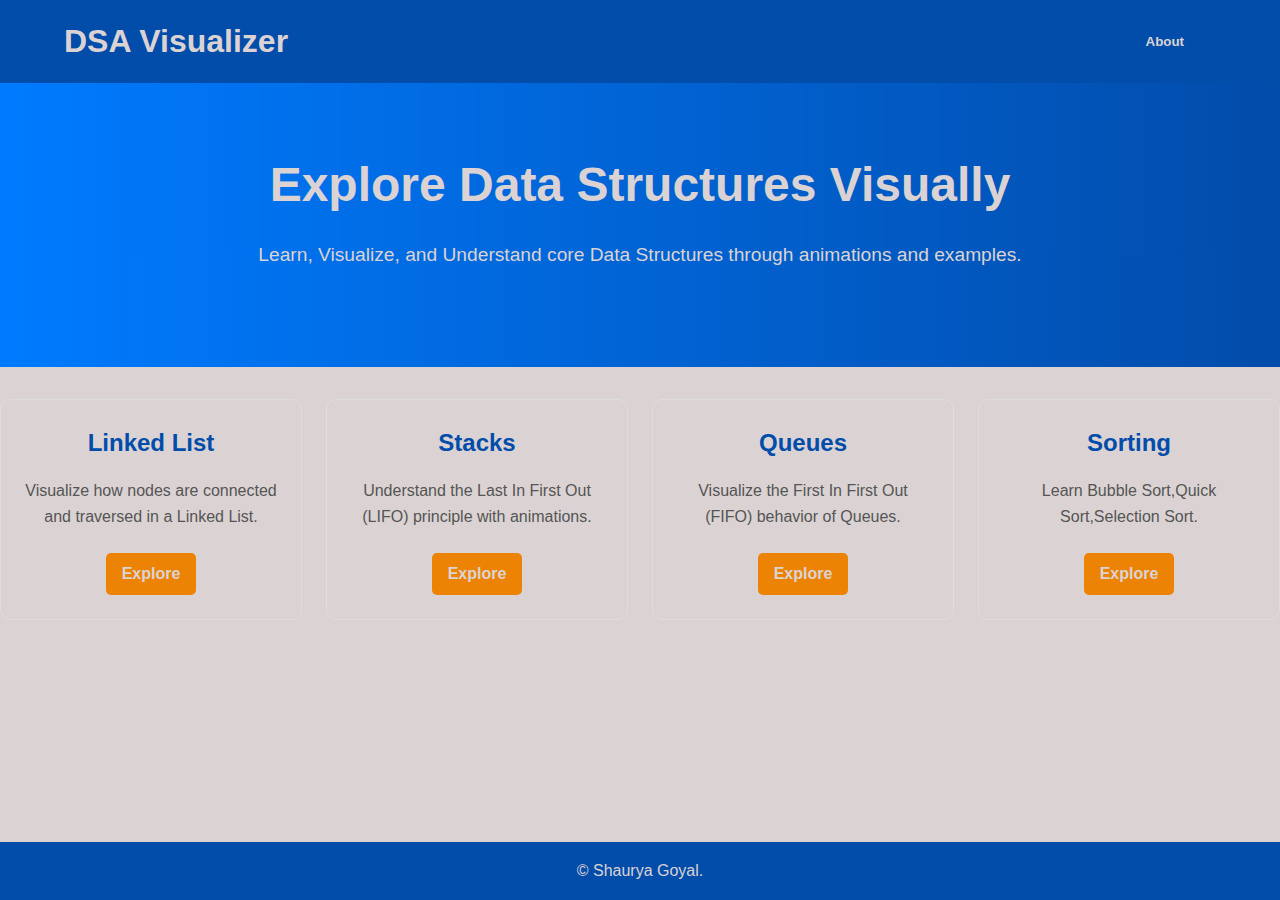
<file: index.html>
<!DOCTYPE html>
<html lang="en">
<head>
  <meta charset="UTF-8">
  <meta name="viewport" content="width=device-width, initial-scale=1.0">
  <title>DSA Visualizer</title>
  <link rel="stylesheet" href="css/index.css">
  <script>
    function openAbout() {
      document.getElementById("aboutOverlay").style.display = "flex";
    }

    function closeAbout() {
      document.getElementById("aboutOverlay").style.display = "none";
    }
  </script>
</head>
<body>
  <!-- Navbar -->
  <nav class="navbar">
    <div class="container">
      <h1 class="logo">DSA Visualizer</h1>
      <ul class="nav-links">
        <li><button onclick="openAbout()" class="btn">About</button></li>
      </ul>
    </div>
  </nav>

  <!-- Hero Section -->
  <header class="hero">
    <h1>Explore Data Structures Visually</h1>
    <p>Learn, Visualize, and Understand core Data Structures through animations and examples.</p>
  </header>

  <!-- Cards Section -->
  <section class="cards">
    <div class="card" id="linkedlist">
      <h2>Linked List</h2>
      <p>Visualize how nodes are connected and traversed in a Linked List.</p>
      <a href="linkedlist.html" class="btn">Explore</a>
    </div>
    <div class="card" id="stacks">
      <h2>Stacks</h2>
      <p>Understand the Last In First Out (LIFO) principle with animations.</p>
      <a href="stack.html" class="btn">Explore</a>
    </div>
    <div class="card" id="queues">
      <h2>Queues</h2>
      <p>Visualize the First In First Out (FIFO) behavior of Queues.</p>
      <a href="queue.html" class="btn">Explore</a>
    </div>
    <div class="card" id="trees">
      <h2>Sorting</h2>
      <p>Learn Bubble Sort,Quick Sort,Selection Sort.</p>
      <a href="Sorting.html" class="btn">Explore</a>
    </div>
  </section>

  <!-- About Overlay -->
  <div id="aboutOverlay" class="overlay">
    <div class="overlay-content">
      <h2>About DSA Visualizer</h2>
      <p>This project is designed to help learners understand and visualize data structures and algorithms with animations and interactive features.</p>
      <p>Explore various structures like Linked Lists, Stacks, Queues, and Merge Sort in an intuitive way.</p><br><br>
      <button onclick="closeAbout()" class="btn close-btn">Close</button>
    </div>
  </div>

  <footer class="footer">
    <p>&copy; Shaurya Goyal.</p>
  </footer>
</body>
</html>
</file>
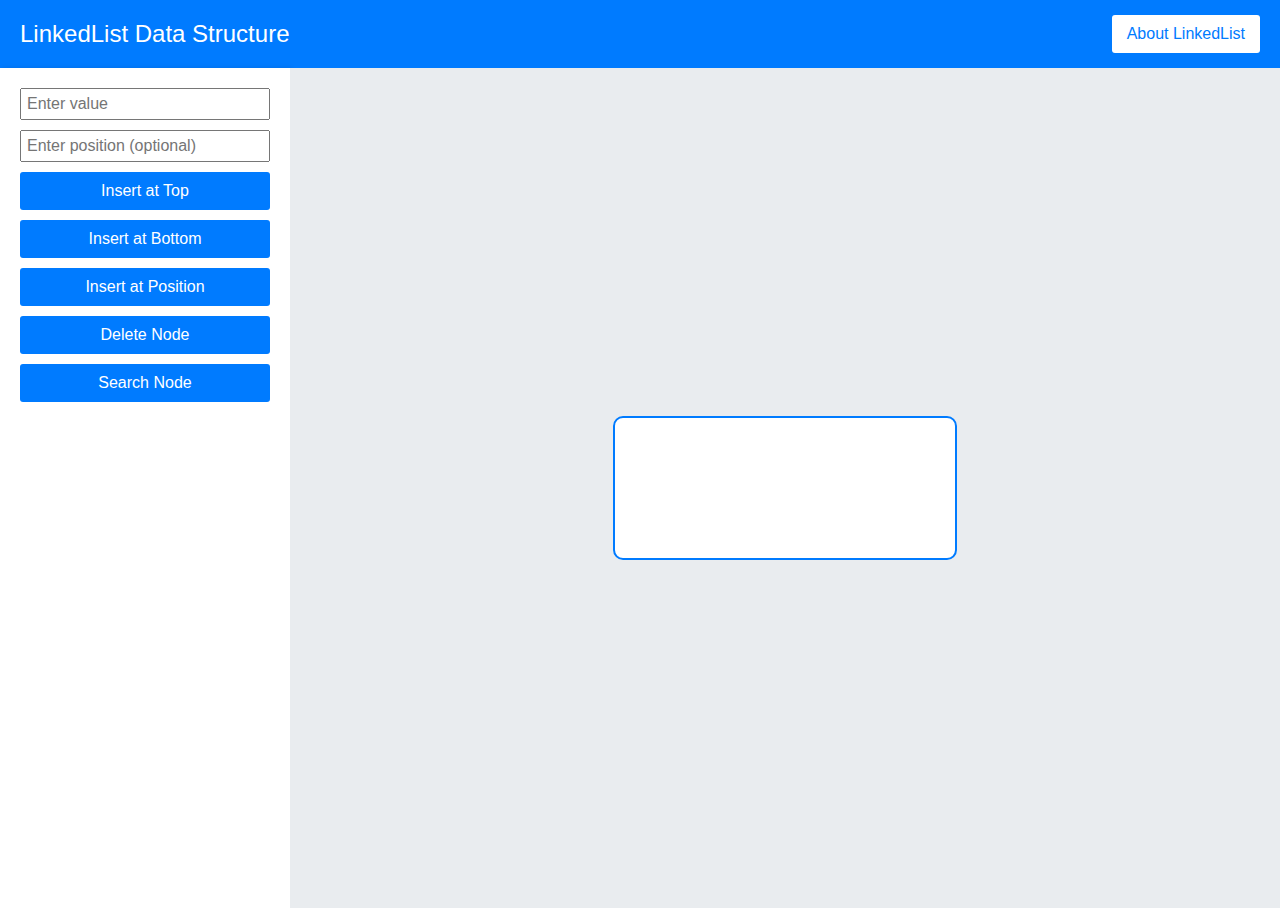
<file: linkedlist.html>
<!DOCTYPE html>
<html lang="en">
<head>
    <meta charset="UTF-8">
    <meta name="viewport" content="width=device-width, initial-scale=1.0">
    <title>LinkedList Data Structure</title>
    <link rel="stylesheet" href="css/ll.css">
</head>
<body>
    <!-- Navbar -->
    <div class="navbar">
        <div>LinkedList Data Structure</div>
        <button onclick="openOverlay()">About LinkedList</button>
    </div>

    <!-- Main Layout -->
    <div class="container">
        <div class="sidebar">
            <input type="number" id="value" placeholder="Enter value">
            <input type="number" id="position" placeholder="Enter position (optional)">
            <button onclick="insertAtTop()">Insert at Top</button>
            <button onclick="insertAtBottom()">Insert at Bottom</button>
            <button onclick="insertAtK()">Insert at Position</button>
            <button onclick="deleteNode()">Delete Node</button>
            <button onclick="searchNode()">Search Node</button>
        </div>

        <div class="content">
            <div class="linkedlist-display" id="linkedlist-display">
                <!-- Nodes will appear here -->
            </div>
        </div>
    </div>

    <!-- About LinkedList -->
    <div class="overlay" id="linkedlist-overlay">
        <h2>About LinkedList</h2>
        <p>A LinkedList is a sequential collection of nodes where each node contains data and a pointer to the next node.</p>
        <p><strong>Advantages:</strong> Dynamic size, efficient insertion/deletion.</p>
        <p><strong>Time Complexity:</strong></p>
        <ul>
            <li>Insert: O(1) at head/tail, O(n) at arbitrary position</li>
            <li>Search: O(n)</li>
            <li>Delete: O(1) (if pointer is known), O(n) (search first)</li>
        </ul>
        <button onclick="closeOverlay()">Close</button>
    </div>

    <script src="js/ll.js"></script>
</body>
</html>
</file>
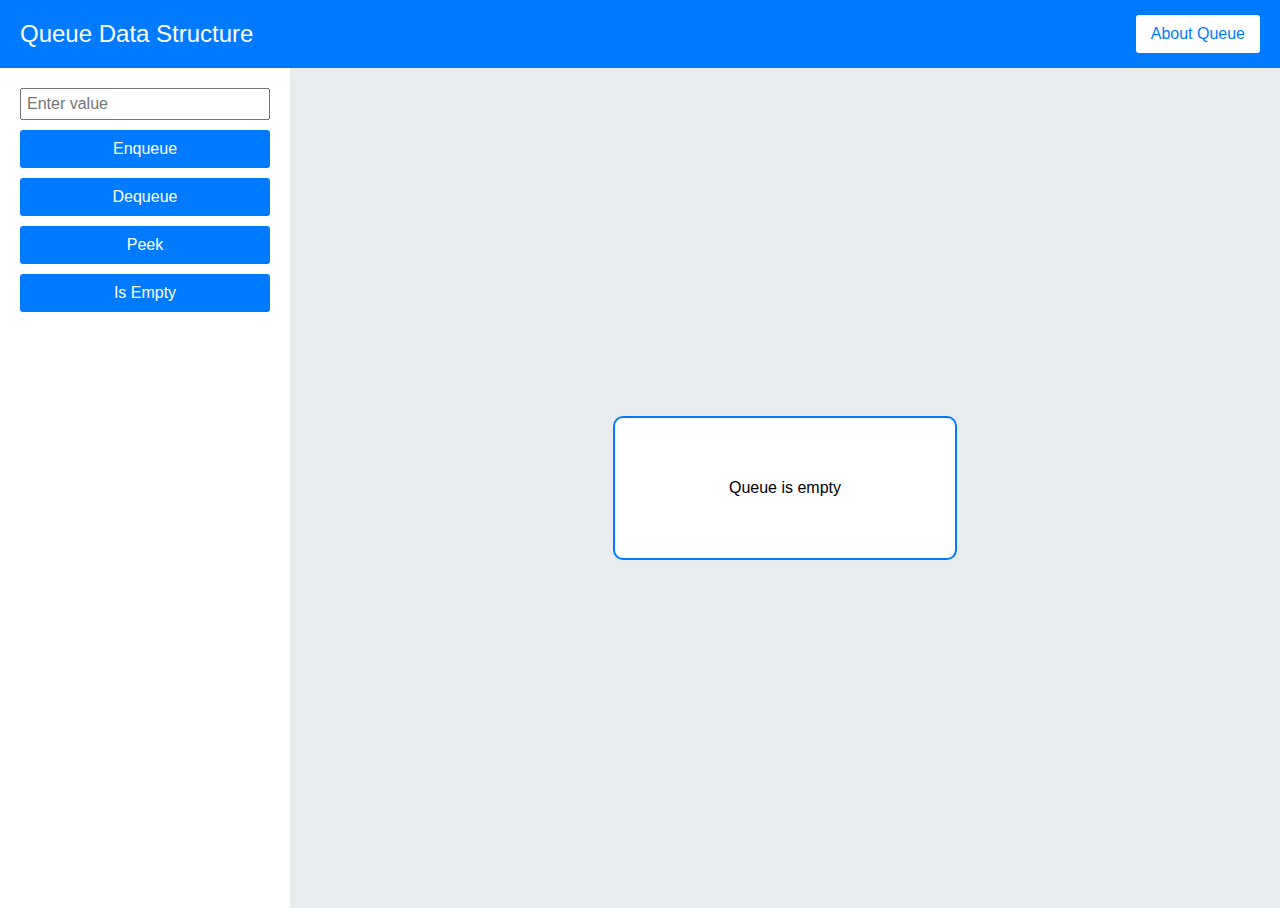
<file: queue.html>
<!DOCTYPE html>
<html lang="en">
<head>
    <meta charset="UTF-8">
    <meta name="viewport" content="width=device-width, initial-scale=1.0">
    <title>Queue Data Structure</title>
    <link rel="stylesheet" href="css/queue.css">
</head>
<body>
    <!-- Navbar -->
    <div class="navbar">
        <div>Queue Data Structure</div>
        <button onclick="openOverlay()">About Queue</button>
    </div>

    <!-- Main Layout -->
    <div class="container">
        <!-- Sidebar for controls -->
        <div class="sidebar">
            <input type="number" id="enqueue-value" placeholder="Enter value" />
            <button onclick="enqueue()">Enqueue</button>
            <button onclick="dequeue()">Dequeue</button>
            <button onclick="peek()">Peek</button>
            <button onclick="isEmpty()">Is Empty</button>
        </div>

        <!-- Main content for queue visualization -->
        <div class="content">
            <div class="queue-display" id="queue-display">
                <!-- Queue elements will appear here -->
            </div>
        </div>
    </div>

    <!-- Overlay for queue information -->
    <div class="overlay" id="queue-overlay">
        <h2>About Queue</h2>
        <p><strong>Definition:</strong> A queue is a linear data structure that follows the First In, First Out (FIFO) principle. The element inserted first is removed first.</p>
        <p><strong>Operations:</strong></p>
        <ul>
            <li><strong>Enqueue:</strong> Adds an element to the rear of the queue.</li>
            <li><strong>Dequeue:</strong> Removes and returns the front element of the queue.</li>
            <li><strong>Peek:</strong> Returns the front element without removing it.</li>
            <li><strong>Is Empty:</strong> Checks if the queue has no elements.</li>
        </ul>
        <p><strong>Time Complexity:</strong></p>
        <ul>
            <li>Enqueue: O(1)</li>
            <li>Dequeue: O(1)</li>
            <li>Peek: O(1)</li>
            <li>Is Empty: O(1)</li>
        </ul>
        <button onclick="closeOverlay()">Close</button>
    </div>

    <script src="js/queue.js"></script>
</body>
</html>
</file>
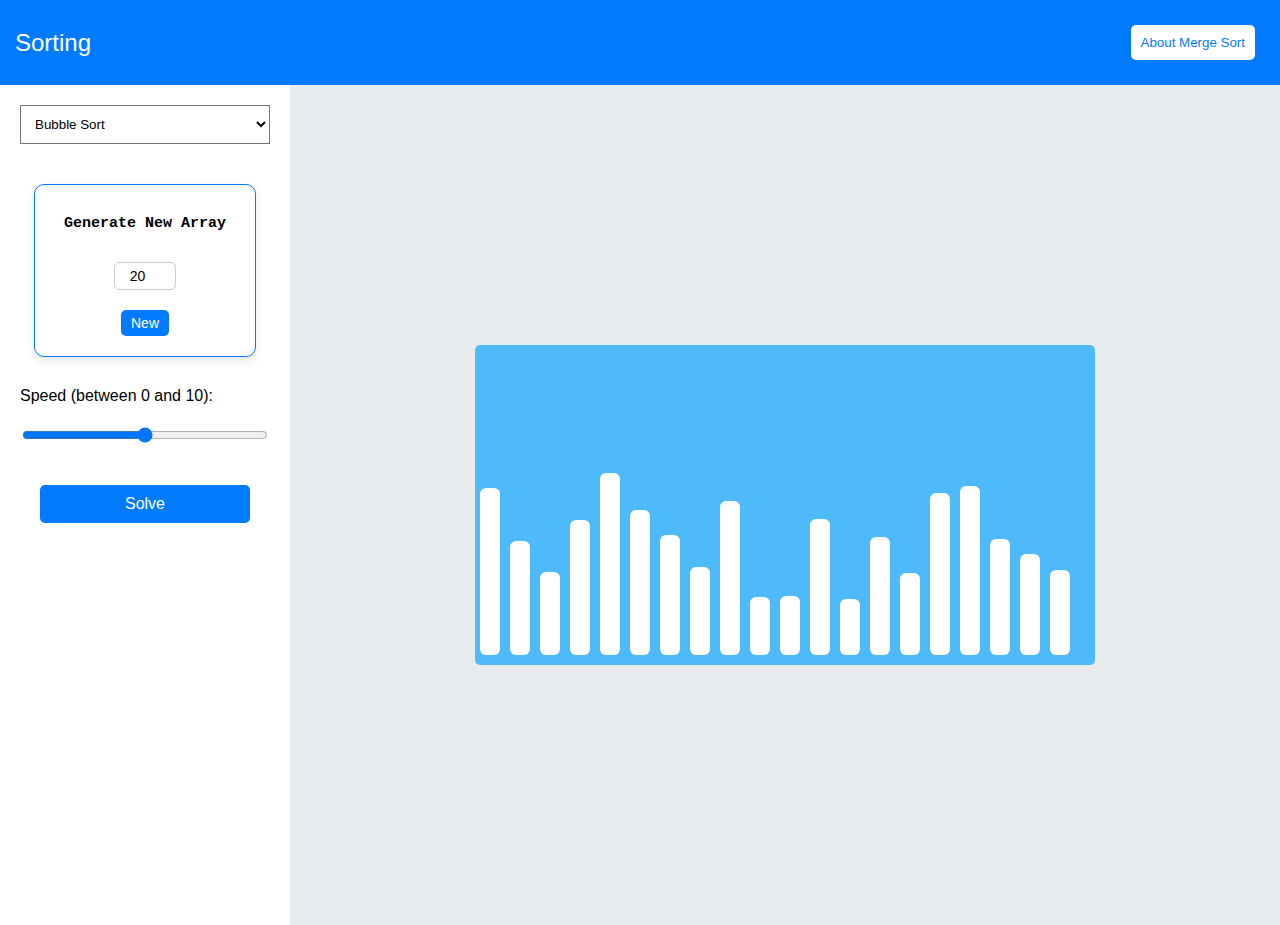
<file: Sorting.html>
<!DOCTYPE html>
<html lang="en">
<head>
    <meta charset="UTF-8">
    <meta name="viewport" content="width=device-width, initial-scale=1.0">
    <title> Sort Visualizer</title>
    <link rel="stylesheet" href="css/Sorting.css">
</head>
<body>
    <!-- Navbar -->
    <div class="navbar">
        Sorting 
        <button class="about-btn" onclick="openOverlay()">About Merge Sort</button>
    </div>

    <!-- Main Layout -->
    <div class="container">
        <!-- Sidebar for controls -->
        <div class="sidebar">
            <select name="" id="selectAlgorithm" class="select-algorithm">
                <option value="bubbleSort" selected>Bubble Sort</option>
                <option value="selectionSort">Selection Sort</option>
                <option value="quickSort">Quick Sort</option>
            </select>
            <div class="generate-new">
                <h4>Generate New Array</h4>
                <input type="number" name="sizeArray" id="numbersBars" max="25" min="1" value="20">
                <button id="generateBtn">New</button>
            </div>
            <label for="points">Speed (between 0 and 10):</label>
                <input type="range" id="speed" name="speed" min="0" max="10">
            <div class="buttons">
                <button id="solveBtn">Solve</button>
            </div>
        </div>

        <!-- Main content for visualization -->
        <div class="content">
            <div class="stage" id="stage"></div>
        </div>
    </div>

    <!-- Overlay for About Merge Sort -->
    <div class="overlay" id="merge-sort-overlay">
        
        <h2>About Sorting Algorithms</h2>

        <!-- Bubble Sort -->
        <h4>Bubble Sort</h4>
        <p>Bubble Sort is a simple comparison-based sorting algorithm. It repeatedly steps through the list, compares adjacent elements, and swaps them if they are in the wrong order. The process is repeated until the list is sorted.</p>
        <p><strong>Time Complexity:</strong> O(n<sup>2</sup>) (average and worst case), O(n) (best case when the array is already sorted).</p>
        <p><strong>Space Complexity:</strong> O(1) (in-place sorting).</p>
        
        <!-- Quick Sort -->
        <h4>Quick Sort</h4>
        <p>Quick Sort is a divide-and-conquer algorithm. It selects a 'pivot' element, partitions the array into two halves (elements less than the pivot and elements greater than the pivot), and recursively sorts the partitions.</p>
        <p><strong>Time Complexity:</strong> O(n log n) (average case), O(n<sup>2</sup>) (worst case with poor pivot selection).</p>
        <p><strong>Space Complexity:</strong> O(log n) (average case for recursion stack).</p>
        
        <!-- Selection Sort -->
        <h4>Selection Sort</h4>
        <p>Selection Sort divides the array into a sorted and an unsorted region. It repeatedly selects the smallest (or largest) element from the unsorted region and moves it to the sorted region.</p>
        <p><strong>Time Complexity:</strong> O(n<sup>2</sup>) (average, worst, and best cases).</p>
        <p><strong>Space Complexity:</strong> O(1) (in-place sorting).</p>
        
            <button onclick="closeOverlay()">Close</button>
        
    </div>

    <script src="js/Sorting.js"></script>
</body>
</html>
</file>
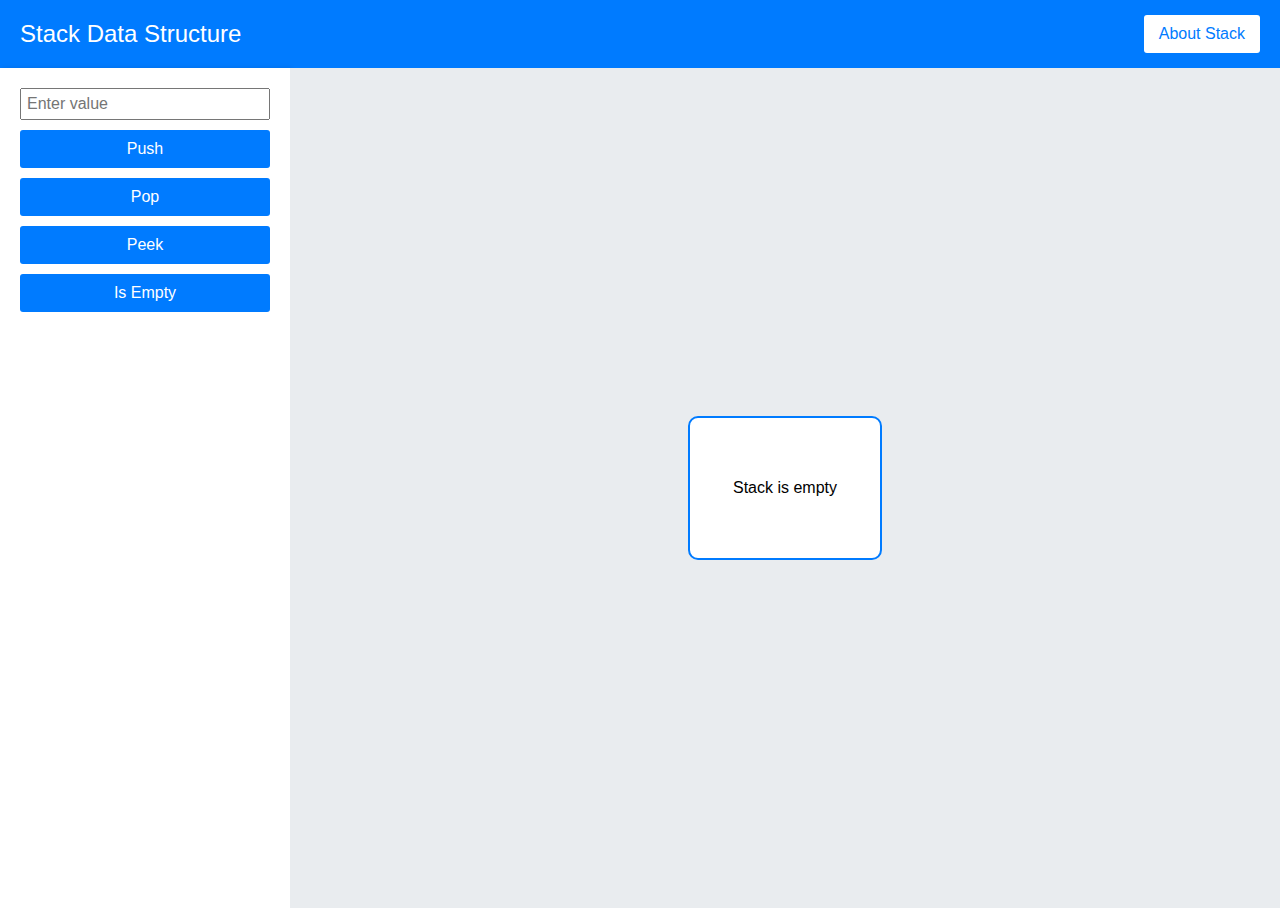
<file: stack.html>
<!DOCTYPE html>
<html lang="en">
<head>
    <meta charset="UTF-8">
    <meta name="viewport" content="width=device-width, initial-scale=1.0">
    <title>Stack Data Structure</title>
    <link rel="stylesheet" href="css/stack.css">
</head>
<body>
    <!-- Navbar -->
    <div class="navbar">
        <div>Stack Data Structure</div>
        <button onclick="openOverlay()">About Stack</button>
    </div>

    <!-- Main Layout -->
    <div class="container">
        <!-- Sidebar for controls -->
        <div class="sidebar">
            <input type="number" id="push-value" placeholder="Enter value" />
            <button onclick="push()">Push</button>
            <button onclick="pop()">Pop</button>
            <button onclick="peek()">Peek</button>
            <button onclick="isEmpty()">Is Empty</button>
        </div>

        <!-- Main content for stack visualization -->
        <div class="content">
            <div class="stack-display" id="stack-display">
                <!-- Stack elements will appear here -->
            </div>
        </div>
    </div>

    <!-- Overlay for stack information -->
    <div class="overlay" id="stack-overlay">
        <h2>About Stack</h2>
        <p><strong>Definition:</strong> A stack is a linear data structure that follows the Last In, First Out (LIFO) principle. The element inserted last is accessed first.</p>
        <p><strong>Operations:</strong></p>
        <ul>
            <li><strong>Push:</strong> Adds an element to the top of the stack.</li>
            <li><strong>Pop:</strong> Removes and returns the top element of the stack.</li>
            <li><strong>Peek:</strong> Returns the top element without removing it.</li>
            <li><strong>Is Empty:</strong> Checks if the stack has no elements.</li>
        </ul>
        <p><strong>Time Complexity:</strong></p>
        <ul>
            <li>Push: O(1)</li>
            <li>Pop: O(1)</li>
            <li>Peek: O(1)</li>
            <li>Is Empty: O(1)</li>
        </ul>
        <button onclick="closeOverlay()">Close</button>
    </div>

    <script src="js/stack.js"></script>
</body>
</html>
</file>
<file: css/index.css>
/* General Styles */
* {
  margin: 0;
  padding: 0;
  box-sizing: border-box;
}

body {
  font-family: Arial, sans-serif;
  line-height: 1.6;
  background-color: #DBD3D3; 
}

.container {
  width: 90%;
  max-width: 1200px;
  margin: 0 auto;
}

/* Navbar */
.navbar {
  background-color: #024CAA; 
  color: #DBD3D3; 
  padding: 1rem 0;
}

.navbar .container {
  display: flex;
  justify-content: space-between;
  align-items: center;
}

.nav-links {
  list-style: none;
  display: flex;
}

.nav-links li {
  margin: 0 1rem;
}

.nav-links a {
  color: #DBD3D3; 
  text-decoration: none;
  font-weight: bold;
}

.nav-links a:hover {
  color: #EC8305; 
}

/* Hero Section */
.hero {
  text-align: center;
  padding: 4rem 1rem;
  background: linear-gradient(to right, #007bff, #024CAA); 
  color: #DBD3D3; 
}

.hero h1 {
  font-size: 3rem;
  margin-bottom: 1rem;
}

.hero p {
  font-size: 1.2rem;
  margin-bottom: 2rem;
}

/* Cards Section */
.cards {
  display: grid;
  grid-template-columns: repeat(auto-fit, minmax(250px, 1fr));
  gap: 1.5rem;
  padding: 2rem 0;
}

.card {
  background-color: #DBD3D3; 
  border: 1px solid #ddd;
  border-radius: 10px;
  padding: 1.5rem;
  text-align: center;
  transition: transform 0.3s ease, box-shadow 0.3s ease;
}

.card:hover {
  transform: translateY(-10px);
  box-shadow: 0 10px 20px rgba(0, 0, 0, 0.2);
}

.card h2 {
  font-size: 1.5rem;
  margin-bottom: 1rem;
  color: #024CAA; 
}

.card p {
  color: #555;
  margin-bottom: 1.5rem;
}

.card .btn {
  display: inline-block;
  padding: 0.5rem 1rem;
  background-color: #EC8305; 
  color: #DBD3D3; 
  border: none;
  border-radius: 5px;
  text-decoration: none;
  font-weight: bold;
}

.card .btn:hover {
  background-color: #024CAA; 
}

/* Footer */
.footer {
  position: fixed;
  width: 100%;
  bottom: 0%;
  text-align: center;
  padding: 1rem;
  background-color: #024CAA; 
  color: #DBD3D3; 
}
/* Overlay Styles */
.overlay {
  position: fixed;
    top: 0;
    left: 0;
    width: 100%;
    height: 100%;
    background-color: rgba(0, 0, 0, 0.8);
    color: white;
    display: none;
    flex-direction: column;
    justify-content: center;
    align-items: center;
    padding: 20px;
    z-index: 1000;
}
.overlay-content {
  
  border-radius: 10px;
  text-align: center;
}
.overlay h2 {
  margin-bottom: 20px;
}

.overlay p {
  margin: 10px 0;
  font-size: 18px;
  line-height: 1.5;
}

.btn {
  background: #024CAA; 
  color: #DBD3D3; 
  padding: 0.5rem 1rem;
  border: none;
  border-radius: 5px;
  cursor: pointer;
  font-weight: bold;
}

.btn:hover {
  background: #EC8305; 
}

.close-btn {
  background: #EC8305; 
}
</file>
<file: css/ll.css>
body {
    margin: 0;
    font-family: Arial, sans-serif;
    background-color: #f0f0f0;
}

/* Navbar */
.navbar {
    display: flex;
    justify-content: space-between;
    align-items: center;
    background-color: #007bff;
    padding: 15px 20px;
    color: white;
    font-size: 24px;
}

.navbar button {
    padding: 10px 15px;
    font-size: 16px;
    background-color: white;
    color: #007bff;
    border: none;
    border-radius: 3px;
    cursor: pointer;
}

.navbar button:hover {
    background-color: #e9ecef;
}

.container {
    display: flex;
    height: calc(100vh - 60px);
}

.sidebar {
    background-color: #ffffff;
    padding: 20px;
    width: 250px;
    box-shadow: 2px 0 5px rgba(0, 0, 0, 0.1);
    display: flex;
    flex-direction: column;
    gap: 10px;
}

.sidebar input {
    padding: 5px;
    font-size: 16px;
}

.sidebar button {
    padding: 10px;
    font-size: 16px;
    background-color: #007bff;
    color: white;
    border: none;
    border-radius: 3px;
    cursor: pointer;
}

.sidebar button:hover {
    background-color: #0056b3;
}

.content {
    flex: 1;
    display: flex;
    align-items: center;
    justify-content: center;
    padding: 20px;
    background-color: #e9ecef;
}

.linkedlist-display {
    display: flex;
    align-items: center;
    gap: 15px;
    padding: 20px;
    border: 2px solid #007bff;
    border-radius: 10px;
    background-color: #fff;
    min-width: 300px;
    min-height: 100px;
    position: relative;
}

.node {
    display: flex;
    justify-content: center;
    flex-direction: column;
    align-items: center;
    width: 50px;
    height: 50px;
    background-color: #007bff;
    color: white;
    border-radius: 5px;
    font-size: 18px;
    position: relative;
    animation: fade-in 0.5s ease-out;
}

.node::after {
    content: '';
    width: 30px;
    height: 2px;
    background-color: black;
    position: absolute;
    top: 50%;
    right: -30px;
    transform: translateY(-50%);
}

.node:last-child::after {
    display: none;
}

@keyframes fade-in {
    from {
        opacity: 0;
        transform: scale(0.5);
    }
    to {
        opacity: 1;
        transform: scale(1);
    }
}

/* Overlay */
.overlay {
    position: fixed;
    top: 0;
    left: 0;
    width: 100%;
    height: 100%;
    background-color: rgba(0, 0, 0, 0.8);
    color: white;
    display: none;
    flex-direction: column;
    justify-content: center;
    align-items: center;
    padding: 20px;
    z-index: 1000;
}

.overlay h2 {
    margin-bottom: 20px;
}

.overlay p {
    margin: 10px 0;
    font-size: 18px;
    line-height: 1.5;
}

.overlay button {
    margin-top: 20px;
    padding: 10px 20px;
    font-size: 16px;
    background-color: #007bff;
    color: white;
    border: none;
    border-radius: 3px;
    cursor: pointer;
}

.overlay button:hover {
    background-color: #0056b3;
}
svg {
    position: absolute;
    z-index: 0; /* Keeps the lines below other elements */
}
</file>
<file: css/queue.css>
body {
    margin: 0;
    font-family: Arial, sans-serif;
    background-color: #f0f0f0;
}

/* Navbar */
.navbar {
    display: flex;
    justify-content: space-between;
    align-items: center;
    background-color: #007bff;
    padding: 15px 20px;
    color: white;
    font-size: 24px;
}

.navbar button {
    padding: 10px 15px;
    font-size: 16px;
    background-color: white;
    color: #007bff;
    border: none;
    border-radius: 3px;
    cursor: pointer;
}

.navbar button:hover {
    background-color: #e9ecef;
}

.container {
    display: flex;
    height: calc(100vh - 60px); /* Subtracting navbar height */
}

/* Sidebar for controls */
.sidebar {
    background-color: #ffffff;
    padding: 20px;
    width: 250px;
    box-shadow: 2px 0 5px rgba(0, 0, 0, 0.1);
    display: flex;
    flex-direction: column;
    gap: 10px;
}

.sidebar input {
    padding: 5px;
    font-size: 16px;
}

.sidebar button {
    padding: 10px;
    font-size: 16px;
    background-color: #007bff;
    color: white;
    border: none;
    border-radius: 3px;
    cursor: pointer;
}

.sidebar button:hover {
    background-color: #0056b3;
}

/* Main content for visualization */
.content {
    flex: 1;
    display: flex;
    align-items: center;
    justify-content: center;
    padding: 20px;
    background-color: #e9ecef;
}

.queue-display {
    display: flex;
    justify-content: center;
    align-items: center;
    padding: 20px;
    border: 2px solid #007bff;
    border-radius: 10px;
    background-color: #fff;
    min-width: 300px;
    min-height: 100px;
}

.queue-display .queue-element {
    display: flex;
    align-items: center;
    justify-content: center;
    width: 50px;
    height: 50px;
    margin: 0 5px;
    background-color: #007bff;
    color: white;
    border-radius: 5px;
    font-size: 18px;
}

.queue-display .queue-element:first-child {
    border: 2px solid #ff0000; /* Highlight the front element */
}

/* Overlay for queue information */
.overlay {
    position: fixed;
    top: 0;
    left: 0;
    width: 100%;
    height: 100%;
    background-color: rgba(0, 0, 0, 0.8);
    color: white;
    display: none;
    flex-direction: column;
    justify-content: center;
    align-items: center;
    padding: 20px;
    z-index: 1000;
}

.overlay h2 {
    margin-bottom: 20px;
}

.overlay p {
    margin: 10px 0;
    font-size: 18px;
    line-height: 1.5;
}

.overlay button {
    margin-top: 20px;
    padding: 10px 20px;
    font-size: 16px;
    background-color: #007bff;
    color: white;
    border: none;
    border-radius: 3px;
    cursor: pointer;
}

.overlay button:hover {
    background-color: #0056b3;
}
</file>
<file: css/Sorting.css>
body {
    margin: 0;
    font-family: Arial, sans-serif;
    background-color: #f4f4f4;
}

.navbar {
    background-color: #007bff;
    padding: 15px;
    color: white;
    display: flex;
    justify-content: space-between;
    align-items: center;
    font-size: 24px;
}

.about-btn {
    background-color: white;
    color: #007bff;
    border: none;
    padding: 10px;
    border-radius: 5px;
    cursor: pointer;
}

.container {
    display: flex;
    height: calc(100vh - 60px);
}

.sidebar {
    background-color: #ffffff;
    padding: 20px;
    width: 250px;
    box-shadow: 2px 0 5px rgba(0, 0, 0, 0.1);
    display: flex;
    flex-direction: column;
    gap: 10px;
}

.sidebar input, .sidebar button {
    font-size: 16px;
    padding: 10px;
}

.sidebar button {
    background-color: #007bff;
    color: white;
    border: none;
    border-radius: 5px;
    cursor: pointer;
}

.content {
    flex: 1;
    display: flex;
    align-items: center;
    justify-content: center;
    background-color: #e9ecef;
    padding: 20px;
}

.stage {
    display: flex;
    position: relative;
    height: 300px;
    width: 600px;
    background: #4eb9fb;
    padding: 10px;
    border-radius: 5px;
    align-items: flex-end;
  }
  
  .bar {
    position: absolute;
    height: 100px;
    background: #fff;
    transition: all 300ms ease-out;
    border-radius: 6px;
  }
  
  .bar.activate {
    background: #65d84e;
    transition-property: 0.3s;
    animation: upAndDownScale 1.5s ease-in-out;
  }
  
  @keyframes upAndDownScale {
    0% {
      transform: scale(1);
    }
    50% {
      transform: scale(1.2);
    }
    100% {
      transform: scale(1);
    }
  }


/* Overlay for queue information */
.overlay {
    position: fixed;
    top: 0;
    left: 0;
    width: 100%;
    height: 100%;
    background-color: rgba(0, 0, 0, 0.8);
    color: white;
    display: none;
    flex-direction: column;
    justify-content: center;
    align-items: center;
    padding: 20px;
    z-index: 1000;
}

.overlay h2 {
    margin-bottom: 15px;
}

.overlay p {
    margin: 8px 0;
    font-size: 14px;
    line-height: 1.2;
}

.overlay button {
    margin-top: 20px;
    padding: 10px 20px;
    font-size: 16px;
    background-color: #007bff;
    color: white;
    border: none;
    border-radius: 3px;
    cursor: pointer;
}

.overlay button:hover {
    background-color: #0056b3;
}
.select-algorithm {
    display: flex;
    flex-direction: column;
    background: #ffffff;
    padding: 10px;
    margin-bottom: 10px;
    
  }
  
  .select-algorithm select {
    background: #0563af;
    color: #fff;
    padding: 2px;
    border: none;
    outline: none;
    border-radius: 5px;
  }
  
  .select-algorithm select option {
    padding: 30px;
  }
  .generate-new {
    display: flex;
    flex-direction: column;
    align-items: center;
    justify-content: center;
    border: 1px solid #007bff;
    padding: 10px;
    gap: 10px; /* Adds spacing between child elements */
    font-family: 'Courier New', Courier, monospace;
    font-size: 15px;
    border-radius: 10px; 
    background-color: #fff; 
    box-shadow: 0 4px 8px rgba(0, 0, 0, 0.1); 
    width: 200px; 
    margin: 20px auto; 
}

.generate-new input {
    padding: 5px;
    border: 1px solid #ccc;
    border-radius: 5px;
    font-size: 14px;
    text-align: center; 
}

.generate-new button {
    padding: 5px 10px;
    border: none;
    border-radius: 5px;
    font-size: 14px;
    cursor: pointer;
    background-color: #007bff;
    color: white;
    transition: background-color 0.3s ease; 
}

.generate-new button:hover {
    background-color: #555; 
}

  .buttons {
    display: flex;
    flex-direction: column;
    padding: 10px;
    gap: 10px;
  }
  
  button {
    background: #ea4c89;
    border-radius: 8px;
    border-style: none;
    color: #FFF;
    cursor: pointer;
    padding: 5px 16px;
    margin: 10px;
  }
  
  button:hover {
    background: #4eb9fb;
  }
</file>
<file: css/stack.css>
body {
    margin: 0;
    font-family: Arial, sans-serif;
    background-color: #f0f0f0;
}

/* Navbar */
.navbar {
    display: flex;
    justify-content: space-between;
    align-items: center;
    background-color: #007bff;
    padding: 15px 20px;
    color: white;
    font-size: 24px;
}

.navbar button {
    padding: 10px 15px;
    font-size: 16px;
    background-color: white;
    color: #007bff;
    border: none;
    border-radius: 3px;
    cursor: pointer;
}

.navbar button:hover {
    background-color: #e9ecef;
}

.container {
    display: flex;
    height: calc(100vh - 60px); /* Subtracting navbar height */
}

/* Sidebar for controls */
.sidebar {
    background-color: #ffffff;
    padding: 20px;
    width: 250px;
    box-shadow: 2px 0 5px rgba(0, 0, 0, 0.1);
    display: flex;
    flex-direction: column;
    gap: 10px;
}

.sidebar input {
    padding: 5px;
    font-size: 16px;
}

.sidebar button {
    padding: 10px;
    font-size: 16px;
    background-color: #007bff;
    color: white;
    border: none;
    border-radius: 3px;
    cursor: pointer;
}

.sidebar button:hover {
    background-color: #0056b3;
}

/* Main content for visualization */
.content {
    flex: 1;
    display: flex;
    align-items: center;
    justify-content: center;
    padding: 20px;
    background-color: #e9ecef;
}

.stack-display {
    display: flex;
    flex-direction: column-reverse;
    align-items: center;
    justify-content: center;
    padding: 20px;
    border: 2px solid #007bff;
    border-radius: 10px;
    background-color: #fff;
    min-width: 150px;
    min-height: 100px;
}

.stack-display .stack-element {
    display: flex;
    align-items: center;
    justify-content: center;
    width: 50px;
    height: 50px;
    margin: 5px 0;
    background-color: #007bff;
    color: white;
    border-radius: 5px;
    font-size: 18px;
}

.stack-display .stack-element.highlight {
    border: 2px solid #ff0000; /* Highlight the top element */
}

/* Overlay for stack information */
.overlay {
    position: fixed;
    top: 0;
    left: 0;
    width: 100%;
    height: 100%;
    background-color: rgba(0, 0, 0, 0.8);
    color: white;
    display: none;
    flex-direction: column;
    justify-content: center;
    align-items: center;
    padding: 20px;
    z-index: 1000;
}

.overlay h2 {
    margin-bottom: 20px;
}

.overlay p {
    margin: 10px 0;
    font-size: 18px;
    line-height: 1.5;
}

.overlay button {
    margin-top: 20px;
    padding: 10px 20px;
    font-size: 16px;
    background-color: #007bff;
    color: white;
    border: none;
    border-radius: 3px;
    cursor: pointer;
}

.overlay button:hover {
    background-color: #0056b3;
}
</file>
